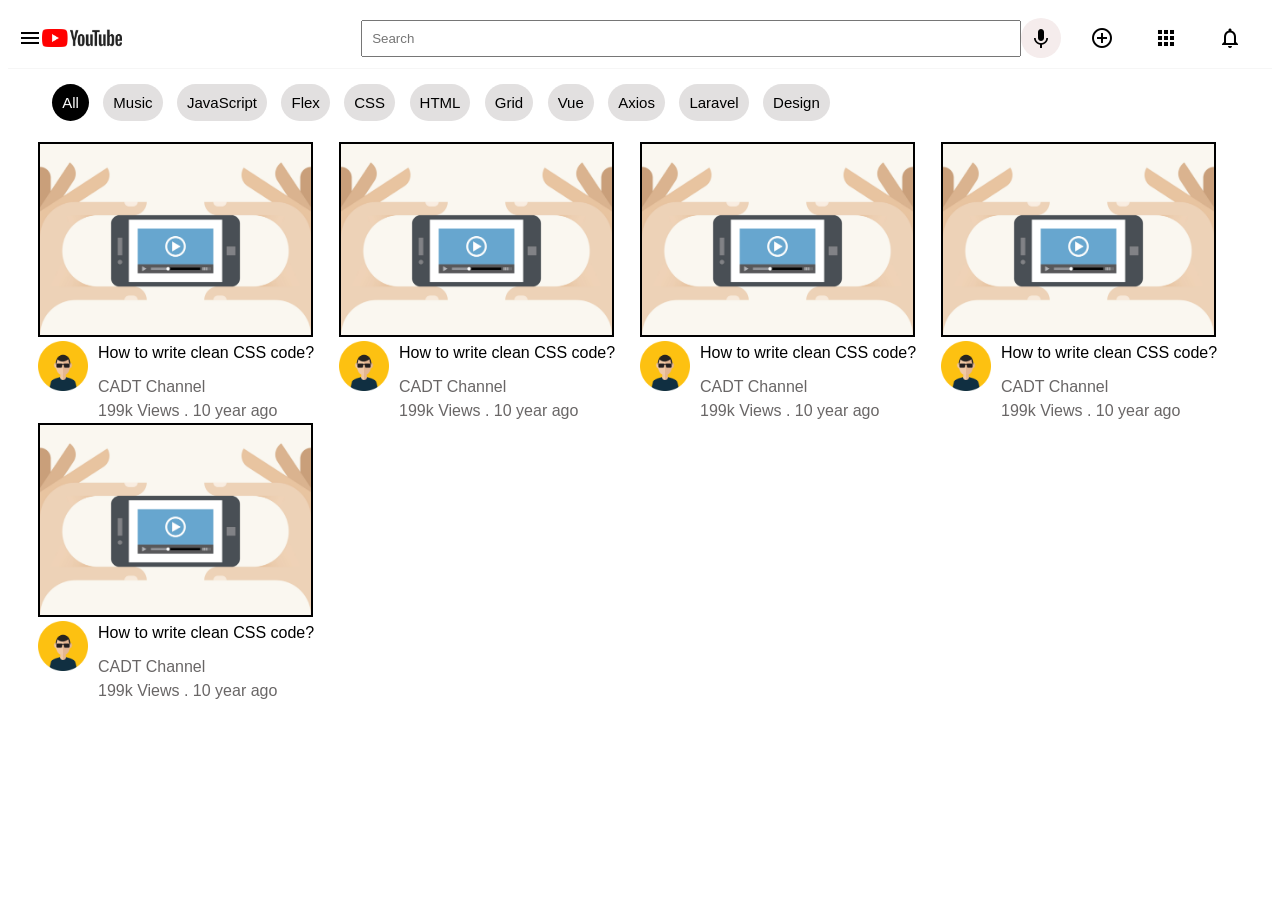
<file: EX 2/index.html>
<!DOCTYPE html>
<html lang="en">
<head>
    <meta charset="UTF-8">
    <meta http-equiv="X-UA-Compatible" content="IE=edge">
    <meta name="viewport" content="width=device-width, initial-scale=1.0">
    <title>YouTube</title>
    <link rel="stylesheet" href="https://fonts.googleapis.com/icon?family=Material+Icons">
    <link rel="stylesheet" href="css/main.css">
</head>
<body>
    <nav>
        <div class="nav-left">
            <i class="material-icons">menu</i>
            <img src="assets/logo.jpg" alt="logo" width="80">
        </div>
        <div class="nav-center">
            <input type="text" placeholder="Search">
            <i class="material-icons">keyboard_voice</i>
        </div>
        <div class="nav-right">
            <i class="material-icons">control_point</i>
            <i class="material-icons">apps</i>
            <i class="material-icons">notifications_none</i>
        </div>
    </nav>
    <header>
        <span class="active">All</span>
        <span>Music</span>
        <span>JavaScript</span>
        <span>Flex</span>
        <span>CSS</span>
        <span>HTML</span>
        <span>Grid</span>
        <span>Vue</span>
        <span>Axios</span>
        <span>Laravel</span>
        <span>Design</span>
    </header>
    <section class="video-container">
        <div class="video">
            <div class="video-thumbnail">
                <img src="assets/video-icon.png" alt="" width="300">
            </div>
            <div class="video-text">
                <div class="avatar">
                    <img src="assets/avatar.jpg" alt="" width="50">
                </div>
                <div class="text">
                    <strong>How to write clean CSS code?</strong>
                    <p>CADT Channel</p>
                    <span>199k Views . 10 year ago</span>
                </div>
            </div>
        </div>

        <div class="video">
            <div class="video-thumbnail">
                <img src="assets/video-icon.png" alt="" width="300">
            </div>
            <div class="video-text">
                <div class="avatar">
                    <img src="assets/avatar.jpg" alt="" width="50">
                </div>
                <div class="text">
                    <strong>How to write clean CSS code?</strong>
                    <p>CADT Channel</p>
                    <span>199k Views . 10 year ago</span>
                </div>
            </div>
        </div>

        <div class="video">
            <div class="video-thumbnail">
                <img src="assets/video-icon.png" alt="" width="300">
            </div>
            <div class="video-text">
                <div class="avatar">
                    <img src="assets/avatar.jpg" alt="" width="50">
                </div>
                <div class="text">
                    <strong>How to write clean CSS code?</strong>
                    <p>CADT Channel</p>
                    <span>199k Views . 10 year ago</span>
                </div>
            </div>
        </div>

        <div class="video">
            <div class="video-thumbnail">
                <img src="assets/video-icon.png" alt="" width="300">
            </div>
            <div class="video-text">
                <div class="avatar">
                    <img src="assets/avatar.jpg" alt="" width="50">
                </div>
                <div class="text">
                    <strong>How to write clean CSS code?</strong>
                    <p>CADT Channel</p>
                    <span>199k Views . 10 year ago</span>
                </div>
            </div>
        </div>

        <div class="video">
            <div class="video-thumbnail">
                <img src="assets/video-icon.png" alt="" width="300">
            </div>
            <div class="video-text">
                <div class="avatar">
                    <img src="assets/avatar.jpg" alt="" width="50">
                </div>
                <div class="text">
                    <strong>How to write clean CSS code?</strong>
                    <p>CADT Channel</p>
                    <span>199k Views . 10 year ago</span>
                </div>
            </div>
        </div>
        
       
    </section>
</body>
</html>
</file>
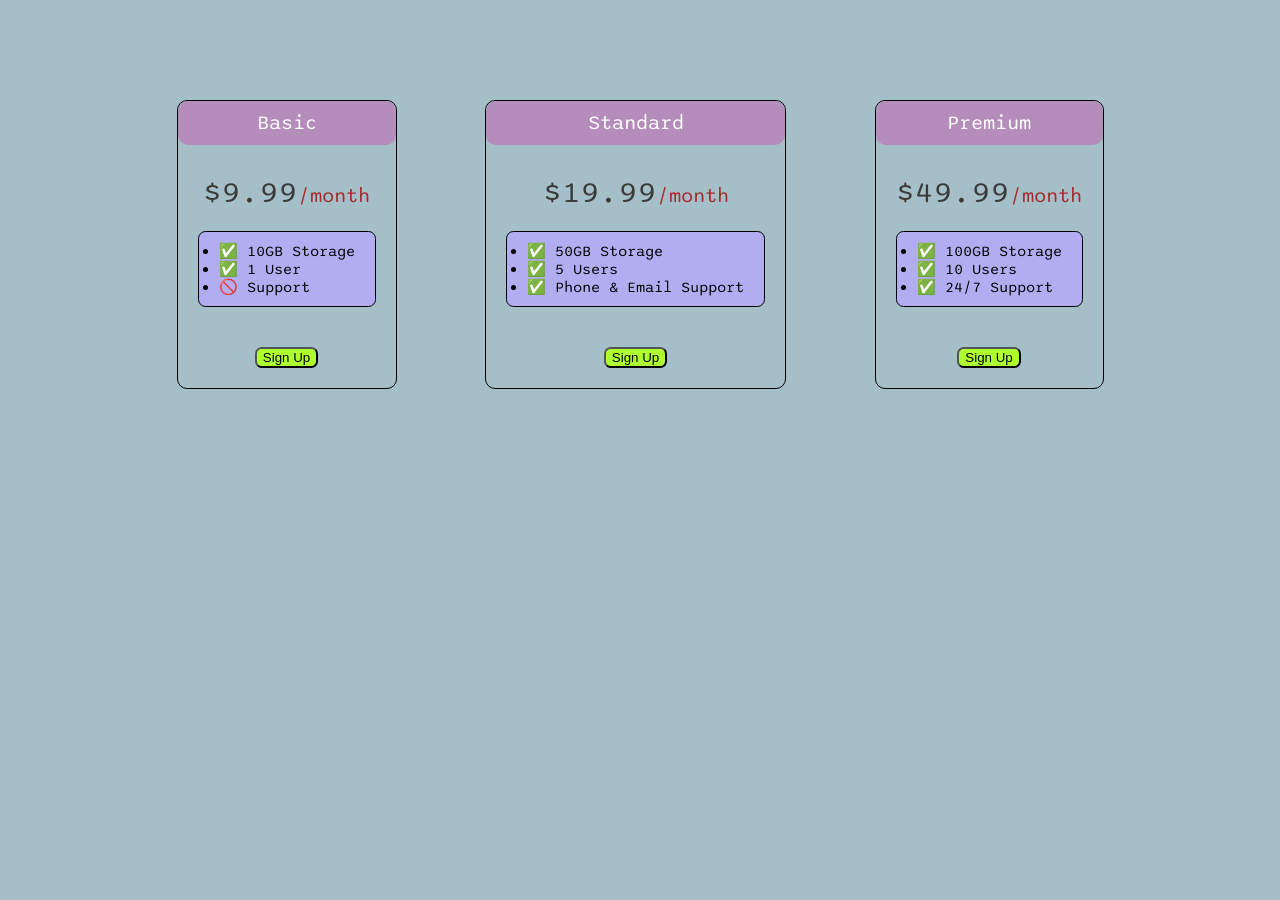
<file: EX 3/index.html>
<!DOCTYPE html>
<html>
  <head>
    <title>Flexbox Pricing Table</title>
    <link rel="preconnect" href="https://fonts.googleapis.com" />
    <link rel="preconnect" href="https://fonts.gstatic.com" crossorigin />
    <link
      href="https://fonts.googleapis.com/css2?family=Sono:wght@400;700&display=swap"
      rel="stylesheet"
    />
    <style>
      body {
        font-family: "Sono", sans-serif;
        background-color: #A5BFC9;
      }
      .pricing-container{
        display: flex;
        justify-content: space-evenly;
        flex-direction: row;
        gap: 20px;
        margin: 100px 100px;
      }
      .pricing-plan{
        display: flex;
        flex-direction: column;
        align-items: center;
        font-size: 20px;
        border: 1px solid black;
        border-radius: 0.5em;
      }
      .plan-title{
        color: white;
        background-color: #B48DBA;
        text-align: center;
        width: 100%;
        box-sizing: border-box;
        border-radius: 0.5em;
        padding: 10px;
      }
      .plan-price{
        color: brown;
        text-align: center;
        padding-top: 30px;
      }
      .plan-features{
        padding: 10px 20px;
        font-size: 15px;
        margin: 20px;
        border-radius: 0.5em;
        border: 1px solid black ;
        background-color: rgb(178, 173, 241);
        color:black;
      }  
      .plan-button{
       display: flex;
       justify-content: center;
       align-items: center;
       margin: 20px;
       background-color: greenyellow;
       border-radius: 0.5em;
      }
      .plan-button:hover{
        background-color: aquamarine;
        padding: 20px 20px;
      }
      span{
        font-size: 30px;
        color: rgb(58, 58, 56);
      }
      /* Hint: What can you do with a media query and flexbox? */
      @media (max-width: 1250px) {
        .pricing-container {
        flex-direction: column;
        align-items: center;
        gap: 30px;
      }
      }
    </style>
  </head>

  <body>
    <div class="pricing-container">
      <div class="pricing-plan">
        <div class="plan-title">Basic</div>
        <div class="plan-price"><span>$9.99</span>/month</div>
        <ul class="plan-features">
          <li>✅ 10GB Storage</li>
          <li>✅ 1 User</li>
          <li>🚫 Support</li>
        </ul>
        <button class="plan-button">Sign Up</button>
      </div>
      <div class="pricing-plan">
        <div class="plan-title">Standard</div>
        <div class="plan-price"><span>$19.99</span>/month</div>
        <ul class="plan-features">
          <li>✅ 50GB Storage</li>
          <li>✅ 5 Users</li>
          <li>✅ Phone &amp; Email Support</li>
        </ul>
        <button class="plan-button">Sign Up</button>
      </div>
      <div class="pricing-plan">
        <div class="plan-title">Premium</div>
        <div class="plan-price"><span>$49.99</span>/month</div>
        <ul class="plan-features">
          <li>✅ 100GB Storage</li>
          <li>✅ 10 Users</li>
          <li>✅ 24/7 Support</li>
        </ul>
        <button class="plan-button">Sign Up</button>
      </div>
    </div>
  </body>
</html>
</file>
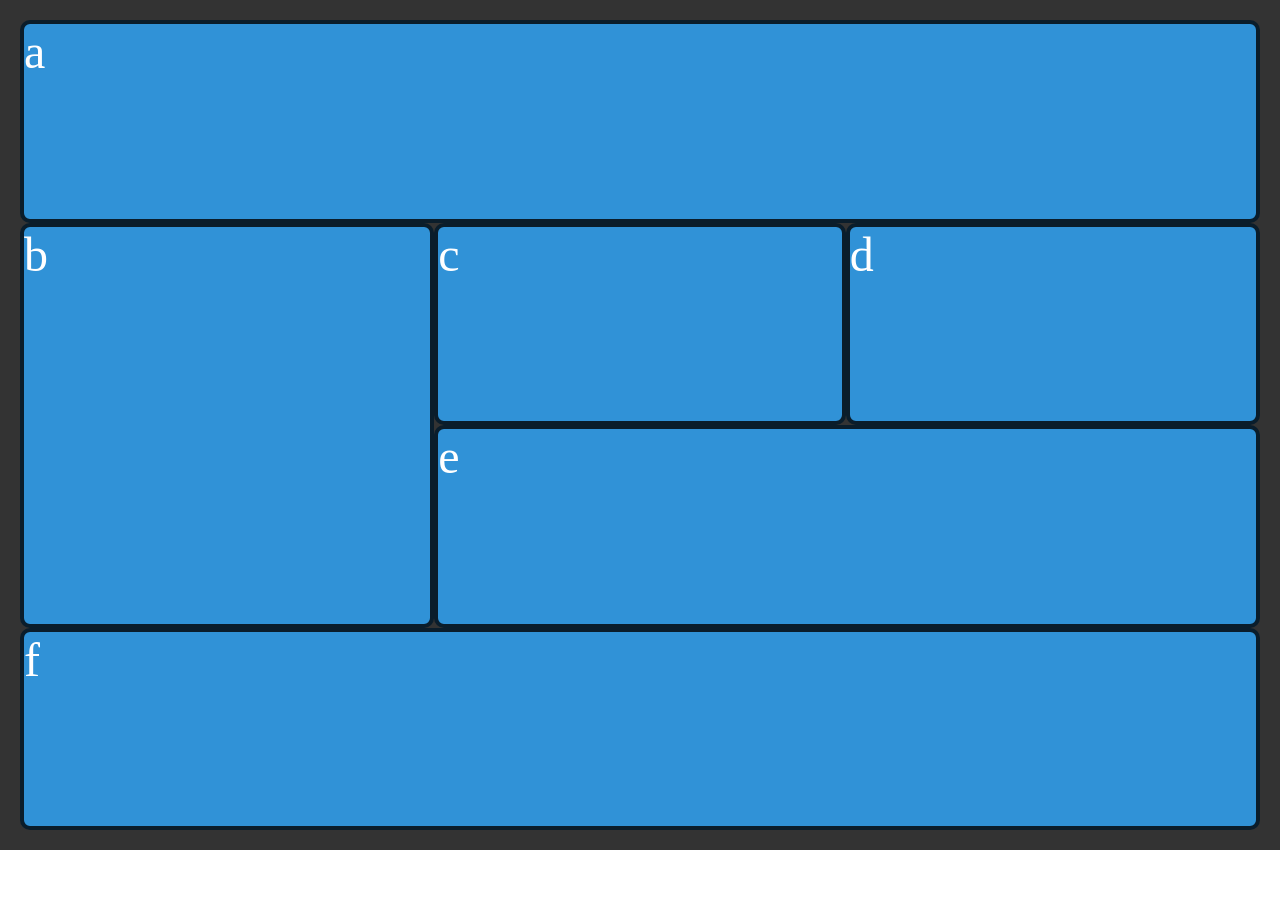
<file: EX-1/index.html>
<!DOCTYPE html>
<html lang="en">
<head>
    <meta charset="UTF-8">
    <meta name="viewport" content="width=device-width, initial-scale=1.0">
    <title>Grid</title>
    <link rel="stylesheet" href="style.css">
</head>
<body>
    <div class="wrapper">
        <div class="item a">a</div>
        <div class="item b">b</div>
        <div class="item c">c</div>  
        <div class="item d">d</div>
        <div class="item e">e</div>
        <div class="item f">f</div>  
      </div>
</body>
</html>
</file>
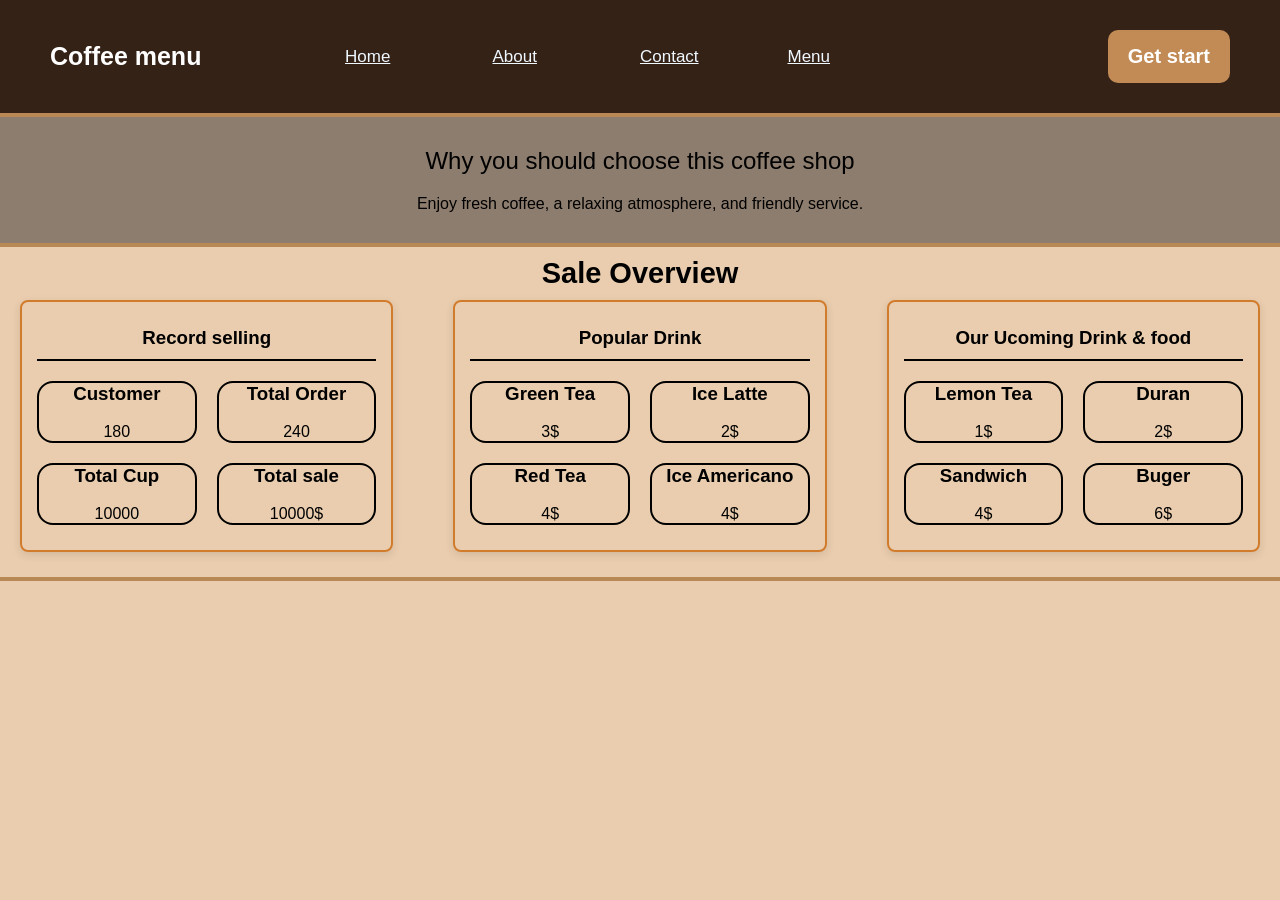
<file: EX-4/index.html>
<!DOCTYPE html>
<html lang="en">
<head>
    <meta charset="UTF-8">
    <meta name="viewport" content="width=device-width, initial-scale=1.0">
    <title>dashboard</title>
    <link rel="stylesheet" href="style.css">
</head>
<body>
    <header>
        <div class="container">
                <p class="u">Coffee menu</p>
                <div class="c">
                    <a href="">Home</a>
                    <a href="">About</a>
                    <a href="">Contact</a>
                    <a href="">Menu</a>
                </div>
                <div class="b">
                     <h4>Get start</h4>
                </div>
        </div>
    </header>
    <div>
        <div class="bod">
            <div class="bo">
                <p class="t">Why you should choose this coffee shop</p>
                 <p class="y">Enjoy fresh coffee, a relaxing atmosphere, and friendly service.</p>
            </div>
        </div>
    </div>
    <div class="dashboard">
            <h2>Sale Overview</h2>
            <div class="g">
                <div class="card">
                    <div class="q">
                        <h3>Record selling</h3>
                    </div>
                    <div class="card2">
                        <div class="j">
                            <h3>Customer</h3>
                            <p><br>180</p>
                        </div>
                        <div class="j">
                            <h3>Total Order</h3>
                            <p><br>240</p>
                        </div>
                        <div class="j">
                            <h3>Total Cup</h3>
                            <p><br>10000</p>
                        </div>
                        <div class="j">
                            <h3>Total sale</h3>
                            <p><br>10000$</p>
                        </div>
                    </div>
                </div>
                <div class="card">
                    <div class="q">
                        <h3>Popular Drink</h3>
                    </div>
                    <div class="card2">
                        <div class="j">
                            <h3>Green Tea</h3>
                            <p><br>3$</p>
                        </div>
                         <div class="j">
                            <h3>Ice Latte</h3>
                            <p><br>2$</p>
                        </div>
                         <div class="j">
                            <h3>Red Tea</h3>
                            <p><br>4$</p>
                        </div>
                         <div class="j">
                            <h3>Ice Americano</h3>
                            <p><br>4$</p>
                        </div>
                    </div>
                </div>
                <div class="card">
                    <div class="q">
                        <h3>Our Ucoming Drink & food</h3>
                    </div>
                    <div class="card2">
                        <div class="j">
                            <h3>Lemon Tea</h3>
                            <p><br>1$</p>
                        </div>
                        <div class="j">
                            <h3>Duran</h3>
                            <p><br>2$</p>
                        </div>
                        <div class="j">
                            <h3>Sandwich</h3>
                            <p><br>4$</p>
                        </div>
                        <div class="j">
                            <h3>Buger</h3>
                            <p><br>6$</p>
                        </div>
                    </div>
                </div>
            </div>
    </div>
</body>
</html>
</file>
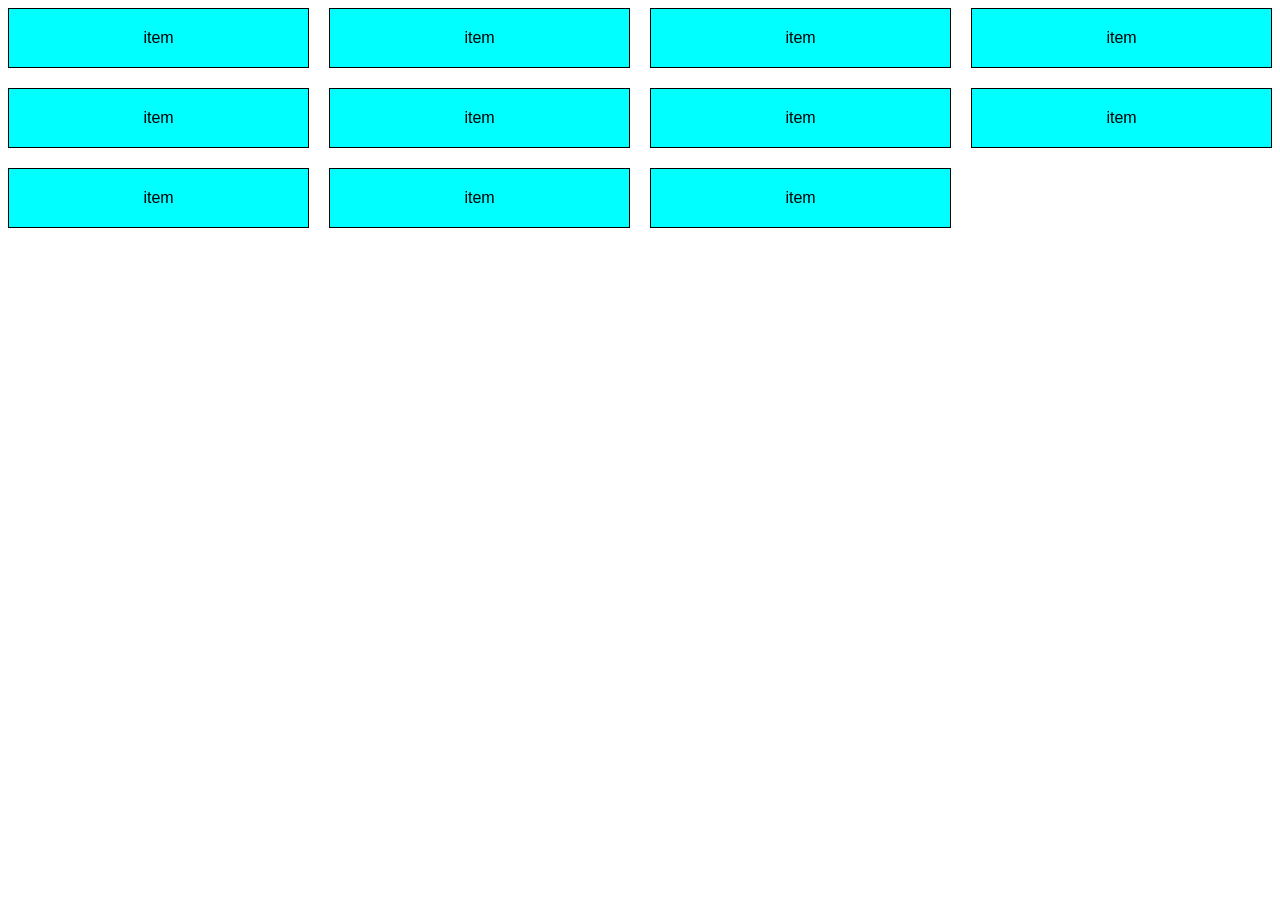
<file: EX1/index.html>
<!DOCTYPE html>
<html lang="en">
<head>
    <meta charset="UTF-8">
    <meta name="viewport" content="width=device-width, initial-scale=1.0">
    <title>Document</title>
    <link rel="stylesheet" href="style.css">
</head>
<body>
    <div class="container">
        <div class="item">item</div>
        <div class="item">item</div>
        <div class="item">item</div>
        <div class="item">item</div>
        <div class="item">item</div>
        <div class="item">item</div>
        <div class="item">item</div>
        <div class="item">item</div>
        <div class="item">item</div>
        <div class="item">item</div>
        <div class="item">item</div>
    </div>
</body>
</html>
</file>
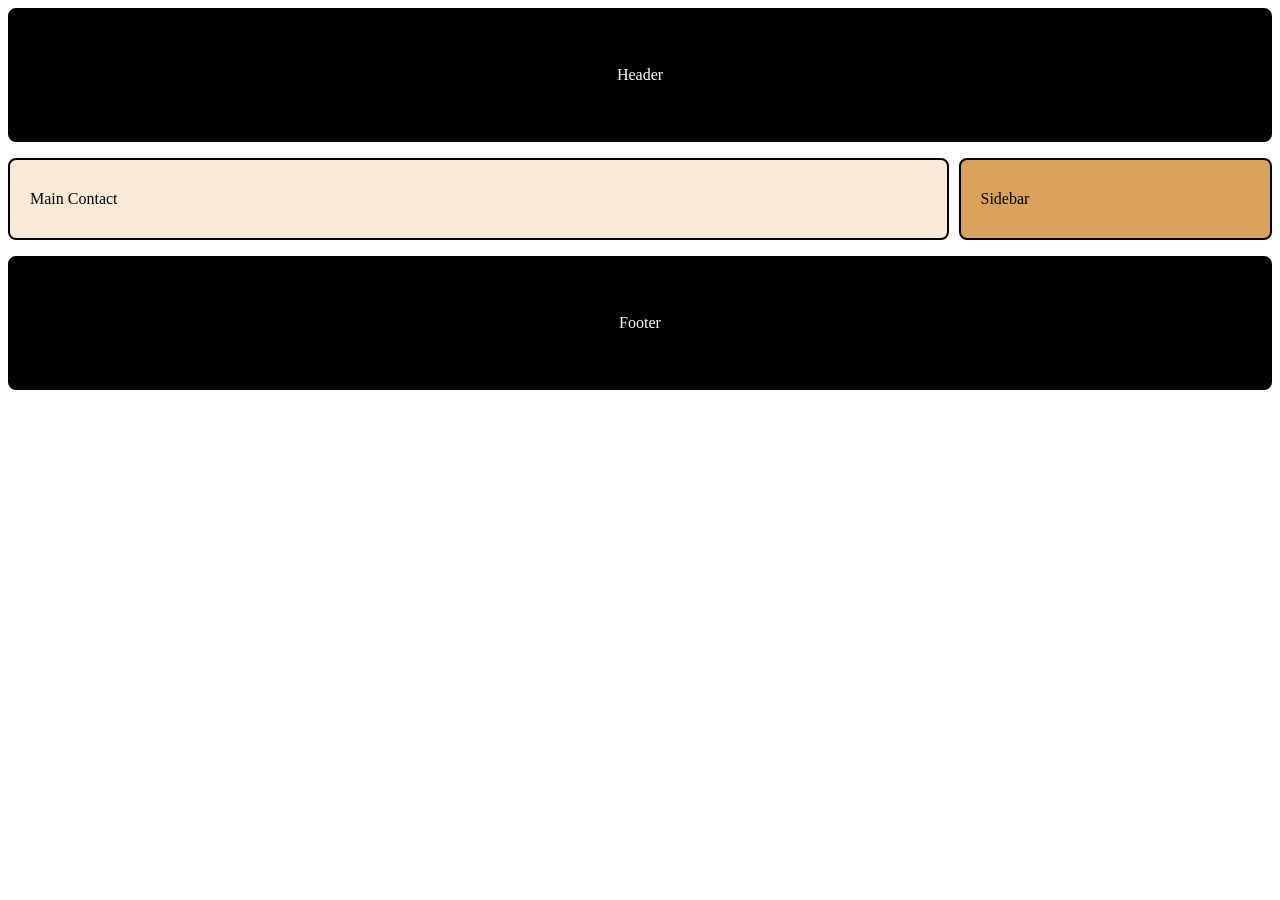
<file: EX3/index.html>
<!DOCTYPE html>
<html lang="en">
<head>
    <meta charset="UTF-8">
    <meta name="viewport" content="width=device-width, initial-scale=1.0">
    <title>Document</title>
    <link rel="stylesheet" href="style.css">
<body>
    <div class="container">
        <div class="header">
                <p>Header</p>
        </div>
        <div class="main">
                <p class="mains">Main Contact</p>
                <p class="side">Sidebar</p>
        </div>
        <div class="footer">
                <p>Footer</p>
        </div>
   </div>
</body>
</html>
</file>
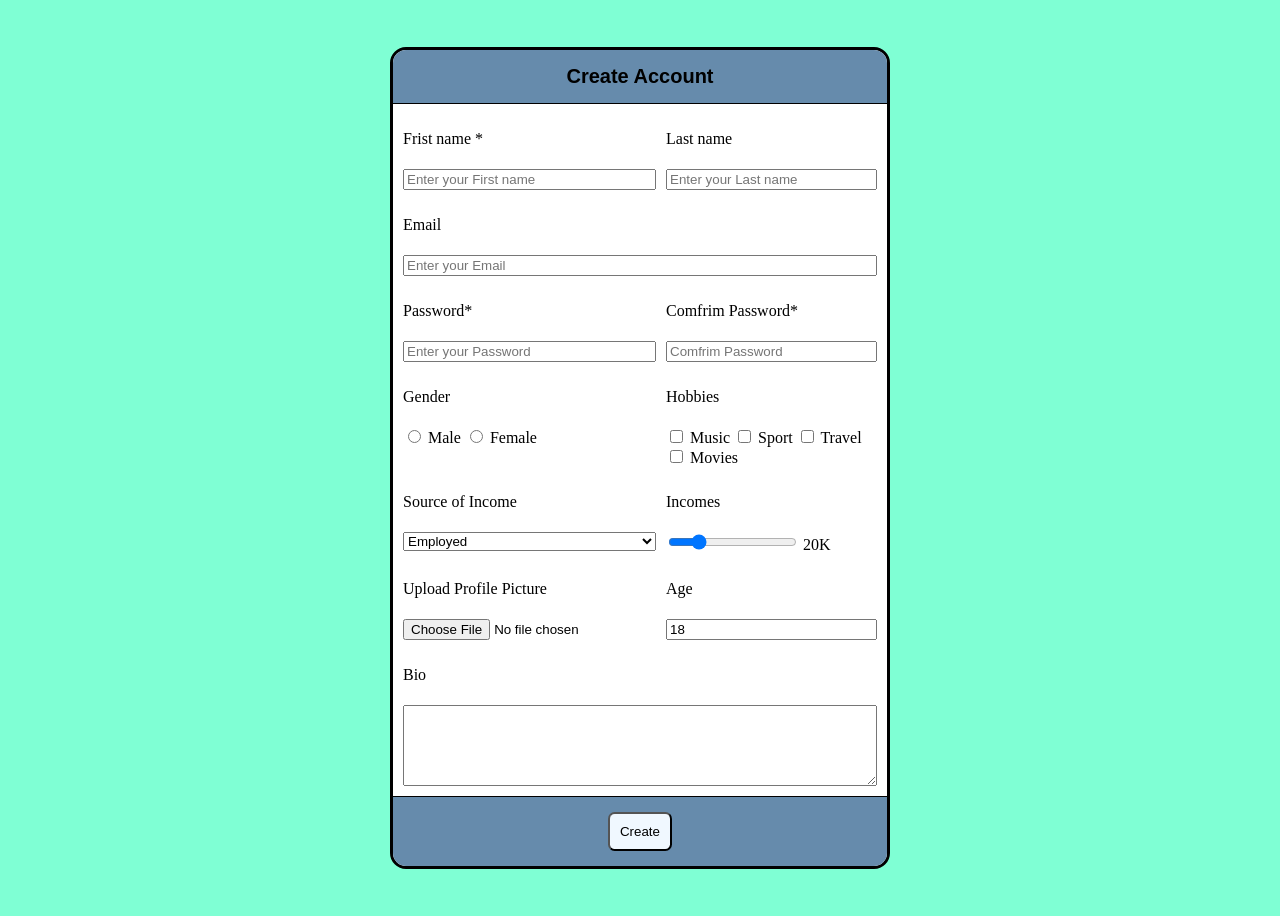
<file: pratice/index.html>
<!DOCTYPE html>
<html lang="en">
<head>
    <meta charset="UTF-8">
    <meta name="viewport" content="width=device-width, initial-scale=1.0">
    <title>Document</title>
    <link rel="stylesheet" href="style.css">
</head>
<body>
    <div class="container">
        <div class="p">
        <h2>Create Account</h2>
            <div class="b">
                <div class="g">
                    <p>Frist name *</p>
                    <input type="text" placeholder="Enter your First name">
                </div>
                <div class="g">
                    <p>Last name</p>
                    <input type="text" placeholder="Enter your Last name">
                </div>
                <div class="g e">
                    <p>Email</p>
                    <input type="text" placeholder="Enter your Email">
                </div>
                <div class="g">
                    <p>Password*</p>
                    <input type="text" placeholder="Enter your Password">
                </div>
                <div class="g">
                    <p>Comfrim Password*</p>
                    <input type="text" placeholder="Comfrim Password">
                </div>
                <div class="g">
                    <p>Gender</p>
                    <div class="options">
                        <label><input type="radio" name="gender"> Male</label>
                        <label><input type="radio" name="gender"> Female</label>
                    </div>
                </div>
                <div class="g">
                    <p>Hobbies</p>
                    <div class="options">
                        <label><input type="checkbox"> Music</label>
                        <label><input type="checkbox"> Sport</label>
                        <label><input type="checkbox"> Travel</label>
                        <label><input type="checkbox"> Movies</label>
                    </div>
                </div>
                <div class="g">
                    <p>Source of Income</p>
                    <select>
                        <option>Employed</option>
                        <option>Self-employed</option>
                        <option>Unemployed</option>
                        <option>Student</option>
                    </select>
                </div>
                <div class="g">
                    <p>Incomes</p>
                    <div class="income">
                        <input type="range" min="0" max="100" value="20">
                        <span>20K</span>
                    </div>
                </div>
                <div class="g">
                    <p>Upload Profile Picture</p>
                    <input type="file">
                </div>
                <div class="g">
                    <p>Age</p>
                    <input type="text" value="18">
                </div>
                <div class="g e">
                    <p>Bio</p>
                    <textarea rows="5"></textarea>
                </div>
            </div>
            <div class="footer">
                    <button class="r"type="submit">Create</button>
            </div>
        </div>
    </div>
</body>
</html>
</file>
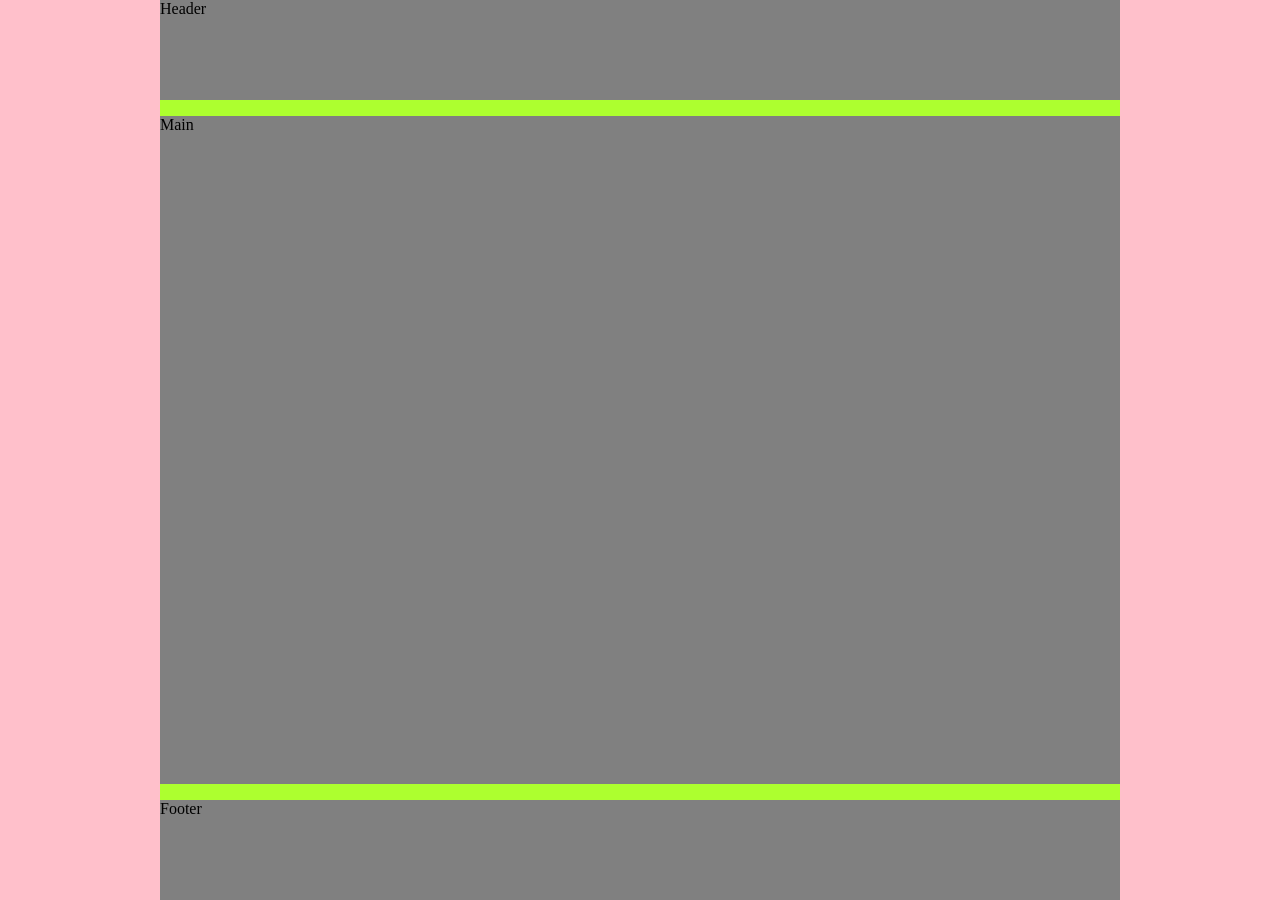
<file: exercice-1-start.html>
<!DOCTYPE html>
<html lang="en">
  <head>
    <meta charset="UTF-8" />
    <style>
      body{
        margin: 0;
        padding: 0;
        background: pink;
        padding-left: 10em;
        padding-right: 10em;
        gap: 1em;
      }
      .container {
        min-height: 100vh;
        display: flex;
        flex-direction: column;
        height: 100vh;
        background: greenyellow;
        gap: 1em;
      }
      header,
      footer {
        background: grey;
        height: 100px;
      }
      main {
        background: grey;
        flex-grow: 1;
      }
    </style>
  </head>
  <body>
    <div class="container">
      <header>Header</header>
      <main>Main</main>
      <footer>Footer</footer>
      </section>
    </div>
  </body>
</html>
</file>
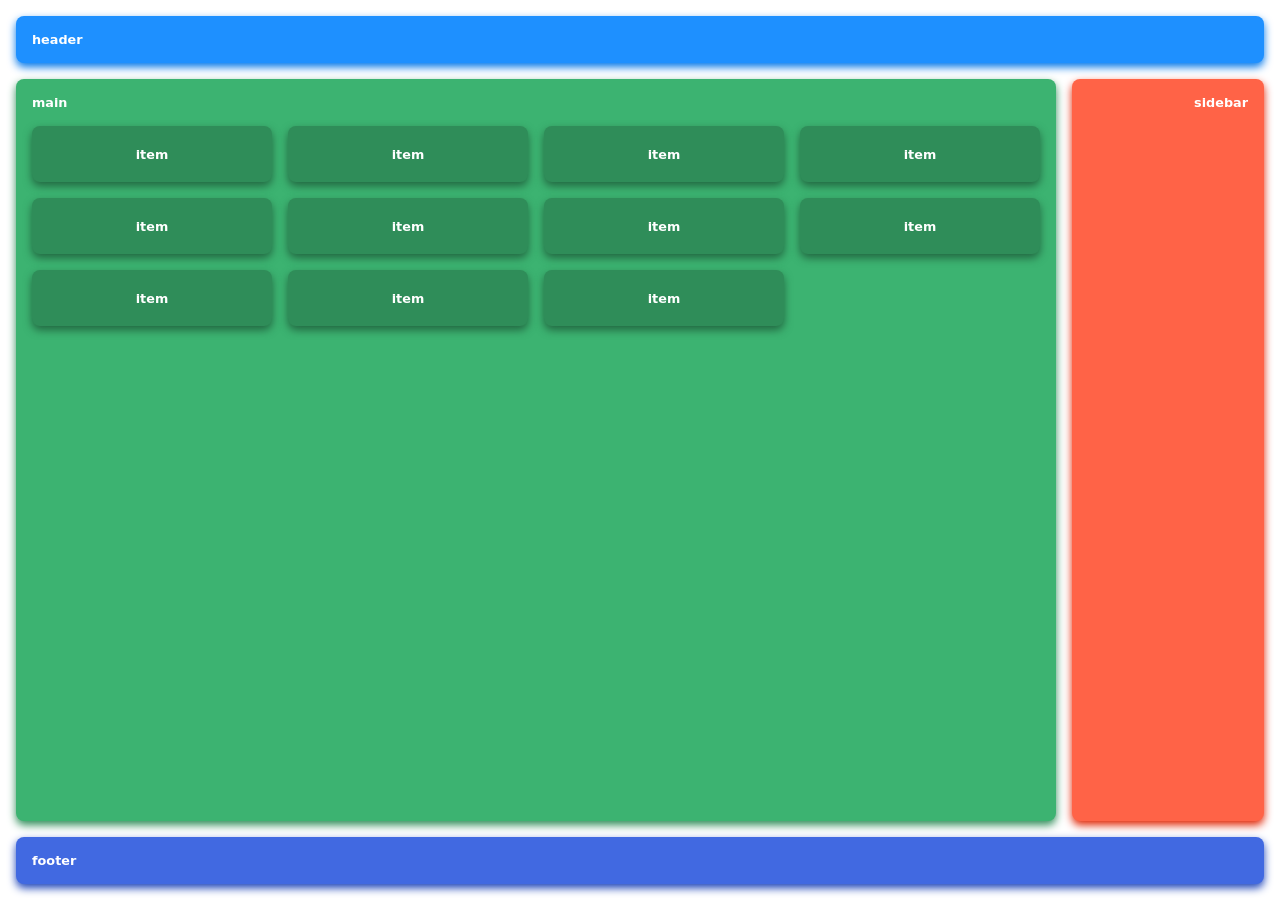
<file: exercice-3-start.html>
<!DOCTYPE html>
<html lang="en">
<head>
<meta charset="UTF-8">
<meta name="viewport" content="width=device-width, initial-scale=1">
<title>Exercise 3 - Flexbox layout</title>
<style>
  * { box-sizing: border-box; margin: 0; padding: 0; }

  body {
    font-family: system-ui, sans-serif;
    font-size: 0.8rem;
    font-weight: 700;
    color: #fff;
    min-height: 100vh;
    padding: 1rem;
    display: flex;
    flex-direction: column;   
    gap: 1rem;             
  }

  .box {
    border-radius: 0.5rem;
    padding: 1rem;
  }

  header  { flex: 0 0 auto; background: #1e90ff; box-shadow: 0 0.25rem 0.5rem #0077ea; }
  footer  { flex: 0 0 auto; background: #4169e1; box-shadow: 0 0.25rem 0.5rem #1d44b8; }

  .middle {
    flex: 1 1 auto;
    display: flex;
    gap: 1rem;
  }

  main {
    flex: 1 1 0;            
    background: #3cb371;
    box-shadow: 0 0.25rem 0.5rem #2f8d59;
    display: flex;
    flex-direction: column;
    gap: 1rem;
  }

  aside {
    flex: 0 0 12rem;
    background: #ff6347;
    box-shadow: 0 0.25rem 0.5rem #e02200;
  }

  .items {
    display: flex;
    flex-wrap: wrap;
    gap: 1rem;
    align-content: flex-start;
  }

  .item {
    flex: 0 0 calc((100% - 3rem) / 4);  
    min-width: 4rem;
    height: 3.5rem;
    display: flex;
    align-items: center;
    justify-content: center;
    background: #2f8d59;
    box-shadow: 0 0.25rem 0.5rem #226741;
    border-radius: 0.5rem;
  }

 
  aside { display: flex; justify-content: flex-end; align-items: flex-start; }
</style>
</head>
<body>
  <header class="box">header</header>

  <div class="middle">
    <main class="box">
      <span>main</span>
      <div class="items">
        <div class="item">item</div>
        <div class="item">item</div>
        <div class="item">item</div>
        <div class="item">item</div>
        <div class="item">item</div>
        <div class="item">item</div>
        <div class="item">item</div>
        <div class="item">item</div>
        <div class="item">item</div>
        <div class="item">item</div>
        <div class="item">item</div>
      </div>
    </main>
    <aside class="box">sidebar</aside>
  </div>

  <footer class="box">footer</footer>
</body>
</html>
</file>
<file: EX 2/css/main.css>
body {
    font-family: Roboto, Arial, sans-serif;
}
nav {
 
    /*  TODO */
    display: flex;
    align-items: center;
    box-shadow: rgba(27, 31, 35, 0.04) 0px 1px 0px, rgba(255, 255, 255, 0.25) 0px 1px 0px inset;
    padding: 10px;
}
.nav-left {
    /*  TODO */
    display: flex;
    align-items: center;
    flex-grow: 4;
}
.nav-right {
    /*  TODO */
    display: flex;
    align-items: center;
    justify-content: space-around;
    flex-grow: 2;
}
.nav-center {
    /*  TODO */
    display: flex;
    align-items: center;
    flex-grow: 8;
}
.nav-center input {
    width: 90%;
    padding: 9px;
}
.nav-center i {
    background: #f5ecec;
    padding: 8px;
    box-sizing: border-box;
    border-radius: 50%;
}
header {
    width: 93%;
    margin: auto;
    margin-top: 16px;
    padding: 10px;
}
header span {
    padding: 10px;
    background: #e2e0e0;
    border-radius: 40px;
    cursor: pointer;
    font-size: 15px;
    margin-right: 10px;
}
.active {
    background: #000;
    color: #fff;
}
.video-container { 
    /*  TODO */
    display: flex;
    flex-direction: row;
    flex-wrap: wrap;
    padding: 20px 30px;
}
.video {
   /*  TODO */
   display: flex;
   flex-direction: column;
   width: 25%;

}
.video-thumbnail img {
   /*  TODO */
   width: 90%;
   border: 2px solid black;
}
.video-text {
  /*  TODO */
  display: flex;
  flex-direction: row;
  gap: 10px;
}



.text {
    line-height: 1.5;
}
.text p {
    margin: 0;
    margin-top: 10px;
}
.text p,
.text span {
    color: rgb(105, 102, 102);
}
.text strong {
    font-weight: 500;
}
</file>
<file: EX-1/style.css>
/* Styling only */
body {
  margin: 0;
}

.wrapper {
  display: grid;
  background-color: #333333;
  color: #444;
  padding: 20px;
  height: 90vh;
}

.item {
  background-color: #3092d7;
  color: #fff;
  border-radius: 10px;
  border: 4px solid rgba(0, 0, 0, 0.8);
  font-size: 3em;
}
.item.a{
  grid-column: 3 span;
}
.item.b{
  grid-row: 2 span;
}
.item.e{
  grid-column: 2 span;
}
.item.f{
  grid-column: 3 span;
}
/* Layouting only  (your work)*/
</file>
<file: EX-4/style.css>
*{
    margin: 0;
    padding: 0;
    box-sizing: border-box;
}
body{
    background-color: #e9cdae;
    font-family: 'Lucida Sans', 'Lucida Sans Regular', 'Lucida Grande', 'Lucida Sans Unicode', Geneva, Verdana, sans-serif;
}
.container{
    background-color: #352217;
    display: grid;
    grid-template-columns: 1fr 2fr 1fr;
    align-items: center;
    padding: 30px 50px;
    border-bottom: 4px solid #b88955;
}
.u{
    font-family: 'Segoe UI', Tahoma, Geneva, Verdana, sans-serif;
   color: white;
   font-size: 25px;
   font-weight: bold;
}
.c{
    display: grid;
    grid-template-columns: repeat(4,1fr);
    justify-content: center;
    align-items: center;
}
.c a{
    color:aliceblue;
    font-size: 17px;
}
.c a:hover{
    color: antiquewhite;
}
.b{
    justify-self: end;
    padding: 15px 20px;
    background-color: #c28b55;
    border-radius: 0.5em;
    font-size: 20px;
    color: white;
}
.b:hover{
    background-color: aquamarine;
    color: #352217;
}
.bod{
    display: grid;
    align-items: center;
}
.bo{
    text-align: center;
    padding: 30px 20px;   
    border-bottom: 4px solid  #b88955;
    background-color: #8d7d6e;
}
.t{
    font-size: 24px;
    font-family: 'Trebuchet MS', 'Lucida Sans Unicode', 'Lucida Grande', 'Lucida Sans', Arial, sans-serif;
}
.y{
    padding-top: 20px;
}
.dashboard{
    display: grid;
    align-items: center;
    padding-bottom: 25px;
    border-bottom: 4px solid  #b88955;
}
.dashboard h2{
    padding: 10px;
    font-size: 29px;
    text-align: center;
}
.g{
    display: grid;
    justify-content: space-around;
    grid-template-columns: repeat(3,1fr);
    gap: 20px;
}
.card{
    display: grid;
    border: 2px solid rgb(209, 124, 45);
    text-align: center;
    padding: 25px 15px;
    margin-left: 20px;
    margin-right: 20px;
    border-radius: 0.5em;
    box-shadow: 0 3px 8px rgba(56, 35, 23, 0.12);
    gap: 20px;
}
.q{
    text-align: center;
    border-bottom: 2px solid black;
    padding-bottom: 10px;
}
.card2{
    display: grid;
    grid-template-columns: repeat(2,1fr);
    gap: 20px;  
}
.j{
    border-radius: 1em;
    border: 2px solid black;
}
.card3{
    display: grid;
    border: 2px solid rgb(209, 124, 45);
    text-align: center;
    padding: 25px 15px;
    margin-left: 20px;
    margin-right: 20px;
    border-radius: 0.5em;
    box-shadow: 0 3px 8px rgba(56, 35, 23, 0.12);
    gap: 20px;
}
</file>
<file: EX1/style.css>
body{
    font-family: 'Segoe UI', Tahoma, Geneva, Verdana, sans-serif;
}
.container{
    display: grid;
    grid-template-columns: repeat(4,1fr);
    gap: 20px;
    text-align: center;
}
.item{
    border: 1px solid black;
    padding: 20px 20px;
    background-color: aqua;
}
@media (max-width: 1000px){
    .container{
        display: grid;
        grid-template-columns: repeat(3,1fr);
    }
}
@media (max-width: 768px){
    .container{
        display: grid;
        grid-template-columns: repeat(2,1fr);
    }
    .item{
        margin: 20px 20px;
        padding: 10px 10px;
    }
}
@media (max-width: 480px){
    .container{
        display: grid;
        grid-template-columns: repeat(1,1fr);
    }
    .item{
        margin: 10px 10px;
        padding: 5px 5px;
    }
}
</file>
<file: EX3/style.css>
.header, .footer{
    padding: 30px 30px;
    text-align: center;
    border: 2px solid black;
    color: white;
    background-color: black;
    border-radius: 0.5em;
}
.main{
    display: grid;
    grid-template-columns: repeat(2,1fr);
    gap: 10px;
}
.mains{
    display: grid;
    padding: 30px 20px;
    border: 2px solid black;
    background-color: antiquewhite;
    border-radius: 0.5em;
}
.side{
    padding: 30px 20px;
    border: 2px solid black;
    background-color: rgb(218, 162, 88);
    border-radius: 0.5em;
}
@media (max-width: 600px){
    .header, .footer{
        padding: 10px 10px;
    }
    .main{
        display: grid;
        grid-template-columns: repeat(1,1fr);
    }
}
@media (min-width: 600px) and (max-width: 900px){
    .header, .footer{
        padding: 20px 20px;
    }
    .main{
        display: grid;
        grid-template-columns: repeat(2,1fr);
    }
}
@media (min-width: 900px){
    .header, .footer{
        padding: 40px 40px;
    }
    .main{
        display: grid;
        grid-template-columns: 3fr 1fr;
    }
}
</file>
<file: pratice/style.css>
*{
    box-sizing: border-box;
}
body{
    display: flex;
    justify-content: center;
    align-items: center;
    min-height: 100vh;
    background-color: aquamarine;

}
.container{
    border: 3px solid black;
    background-color: #ffffff;
    width: 500px;
    border-radius: 1em;
    overflow: hidden;
    /* padding: 20px; */
}
h2{
    margin: 0;
    text-align: center;
    padding: 15px;
    border-bottom: 1px solid ;
    font-family: 'Gill Sans', 'Gill Sans MT', Calibri, 'Trebuchet MS', sans-serif;
    font-size: 20px;
    width: 100%;
    background-color: rgb(102, 139, 172);
}
.b{
    display: grid;
    grid-template-columns: repeat(2,1fr);
    padding: 10px 10px;
    gap: 10px;
}
.g{
    display: flex;
    flex-direction: column;
    gap: 5px;
}
.e{
    grid-column: span 2;
}
.footer{
    text-align: center;
    padding: 15px;
    border-top: 1px solid black;
    background-color: rgb(102, 139, 172);
}
.r{
    padding: 10px 10px;
    background-color: aliceblue;
    border-radius: 0.5em;;
}
.r:hover{
    background-color: blueviolet;
    color:#ffffff;
}
</file>
